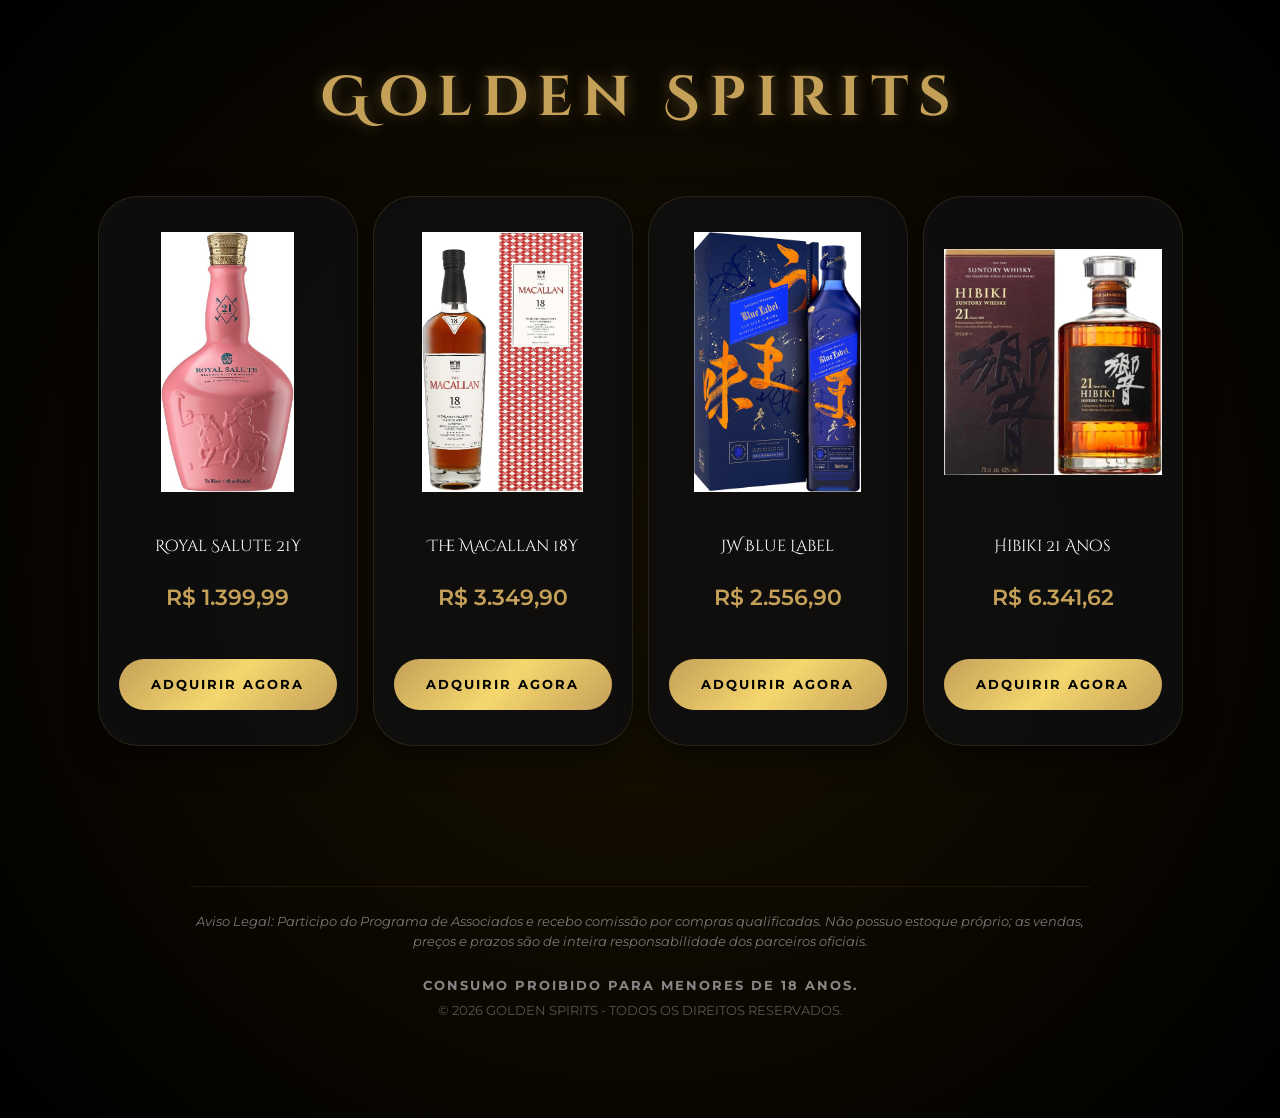
<file: index.html>
<!DOCTYPE html>
<html lang="pt-br">
<head>
    <meta charset="UTF-8">
    <meta name="viewport" content="width=device-width, initial-scale=1.0, maximum-scale=1.0, user-scalable=no">
    <title>GOLDEN SPIRITS | The Gold Reserve</title>
    <link href="https://fonts.googleapis.com/css2?family=Cinzel+Decorative:wght@700&family=Montserrat:wght@300;600&display=swap" rel="stylesheet">
    <style>
        :root { 
            --gold: #c5a059; 
            --fire-glow: rgba(255, 140, 0, 0.3);
            --dark-bg: #0a0a0a;
        }

        /* --- RESET E PERFORMANCE --- */
        * { margin: 0; padding: 0; box-sizing: border-box; -webkit-tap-highlight-color: transparent; }
        html { scroll-behavior: smooth; }
        
        body { 
            background: var(--dark-bg);
            background-image: radial-gradient(circle at center, #1a1200 0%, #000 100%);
            color: #fff; font-family: 'Montserrat', sans-serif; 
            overflow-x: hidden; -webkit-font-smoothing: antialiased;
        }

        /* --- FUMAÇA DE OURO (SISTEMA DE PARTÍCULAS) --- */
        #smoke-container { position: fixed; top: 0; left: 0; width: 100%; height: 100%; z-index: 1; pointer-events: none; }
        .smoke { 
            position: absolute; border-radius: 50%; 
            background: radial-gradient(circle, var(--fire-glow) 0%, transparent 70%);
            filter: blur(30px);
            animation: float var(--d) infinite linear; 
            opacity: 0; transform: translate3d(0,0,0);
            will-change: transform;
        }
        
        @keyframes float {
            0% { transform: translate3d(0, 0, 0) scale(1); opacity: 0; }
            15% { opacity: 0.4; }
            100% { transform: translate3d(var(--x), var(--y), 0) scale(1.8); opacity: 0; }
        }

        header { padding: 60px 20px 20px; text-align: center; position: relative; z-index: 10; }
        .brand { 
            font-family: 'Cinzel Decorative', cursive; color: var(--gold); 
            font-size: clamp(2rem, 8vw, 3.5rem); letter-spacing: 10px; 
            text-shadow: 0 0 15px rgba(197, 160, 89, 0.4);
        }

        /* --- CONTAINER DE PRODUTOS (LAYOUT FLEXÍVEL) --- */
        .showcase { 
            display: flex;
            flex-wrap: wrap;
            justify-content: center;
            gap: 15px; /* Reduzi o gap para sobrar mais espaço lateral */
            padding: 40px 10px 80px; 
            max-width: 1500px; /* Largura aumentada para acomodar os 4 cards */
            margin: 0 auto;
            position: relative; 
            z-index: 20; 
        }
        
        /* --- CARDS SOLO --- */
        .card { 
            /* flex: grow | shrink | basis */
            flex: 0 1 260px; /* Base reduzida para 260px para garantir os 4 na linha */
            background: rgba(15, 15, 15, 0.9); 
            border: 1px solid rgba(197, 160, 89, 0.15); 
            padding: 35px 20px; 
            text-align: center; 
            border-radius: 40px; 
            transition: transform 0.4s cubic-bezier(0.165, 0.84, 0.44, 1);
            box-shadow: 0 10px 30px rgba(0,0,0,0.5);
            display: flex;
            flex-direction: column;
            justify-content: space-between;
            min-height: 550px;
        }

        .card:hover { transform: scale(1.03); border-color: var(--gold); }
        .card img { width: 100%; height: 260px; object-fit: contain; margin-bottom: 25px; }
        
        .name { font-family: 'Cinzel Decorative', cursive; font-size: 1rem; color: #fff; margin-bottom: 8px; }
        .price { color: var(--gold); font-size: 1.4rem; font-weight: 600; margin-bottom: 30px; display: block; }

        .btn { 
            display: block; text-decoration: none; color: #000; 
            background: linear-gradient(135deg, #c5a059 0%, #f5d76e 50%, #c5a059 100%);
            padding: 18px; font-size: 0.8rem; letter-spacing: 2px; font-weight: 700; border-radius: 50px;
        }

        /* --- RODAPÉ E REGRAS DE AFILIADO --- */
        footer { text-align: center; padding: 60px 20px 100px; color: #555; font-size: 0.8rem; z-index: 10; position: relative; }
        .disclaimer { 
            max-width: 900px; margin: 0 auto 25px; color: #777; font-style: italic; line-height: 1.6; 
            border-top: 1px solid rgba(197, 160, 89, 0.1); padding-top: 25px;
        }
        .legal { color: #888; font-weight: 700; text-transform: uppercase; margin-bottom: 10px; display: block; letter-spacing: 2px; }
    </style>
</head>
<body>
    <div id="smoke-container"></div>
    <header><h1 class="brand">Golden Spirits</h1></header>

    <main class="showcase">
        <div class="card">
            <img src="img/miami.jpg" alt="Royal Salute 21Y">
            <p class="name">Royal Salute 21Y</p>
            <span class="price">R$ 1.399,99</span>
            <a href="https://amzn.to/3P38WqD" target="_blank" class="btn">ADQUIRIR AGORA</a>
        </div>
        <div class="card">
            <img src="img/macallan_18.jpg" alt="The Macallan 18Y">
            <p class="name">The Macallan 18Y</p>
            <span class="price">R$ 3.349,90</span>
            <a href="https://amzn.to/4s79U3R" target="_blank" class="btn">ADQUIRIR AGORA</a>
        </div>
        <div class="card">
            <img src="img/blue_umami.jpg" alt="JW Blue Label">
            <p class="name">JW Blue Label</p>
            <span class="price">R$ 2.556,90</span>
            <a href="https://amzn.to/4usoODs" target="_blank" class="btn">ADQUIRIR AGORA</a>
        </div>
        <div class="card">
            <img src="img/hibiki_21.jpg" alt="Hibiki 21 Anos">
            <p class="name">Hibiki 21 Anos</p>
            <span class="price">R$ 6.341,62</span>
            <a href="https://amzn.to/40p41mh" target="_blank" class="btn">ADQUIRIR AGORA</a>
        </div>
    </main>

    <footer>
        <div class="disclaimer">
            Aviso Legal: Participo do Programa de Associados e recebo comissão por compras qualificadas. 
            Não possuo estoque próprio; as vendas, preços e prazos são de inteira responsabilidade dos parceiros oficiais.
        </div>
        <span class="legal">Consumo proibido para menores de 18 anos.</span>
        <p>© 2026 GOLDEN SPIRITS - TODOS OS DIREITOS RESERVADOS.</p>
    </footer>

    <script>
        const container = document.getElementById('smoke-container');
        for (let i = 0; i < 30; i++) {
            const smoke = document.createElement('div');
            smoke.className = 'smoke';
            const size = Math.random() * 400 + 300;
            smoke.style.width = size + 'px';
            smoke.style.height = size + 'px';
            smoke.style.left = Math.random() * 100 + '%';
            smoke.style.top = Math.random() * 100 + '%';
            smoke.style.setProperty('--x', (Math.random() * 400 - 200) + 'px');
            smoke.style.setProperty('--y', (Math.random() * 400 - 200) + 'px');
            smoke.style.setProperty('--d', (Math.random() * 12 + 10) + 's');
            container.appendChild(smoke);
        }
    </script>
</body>
</html>
</file>
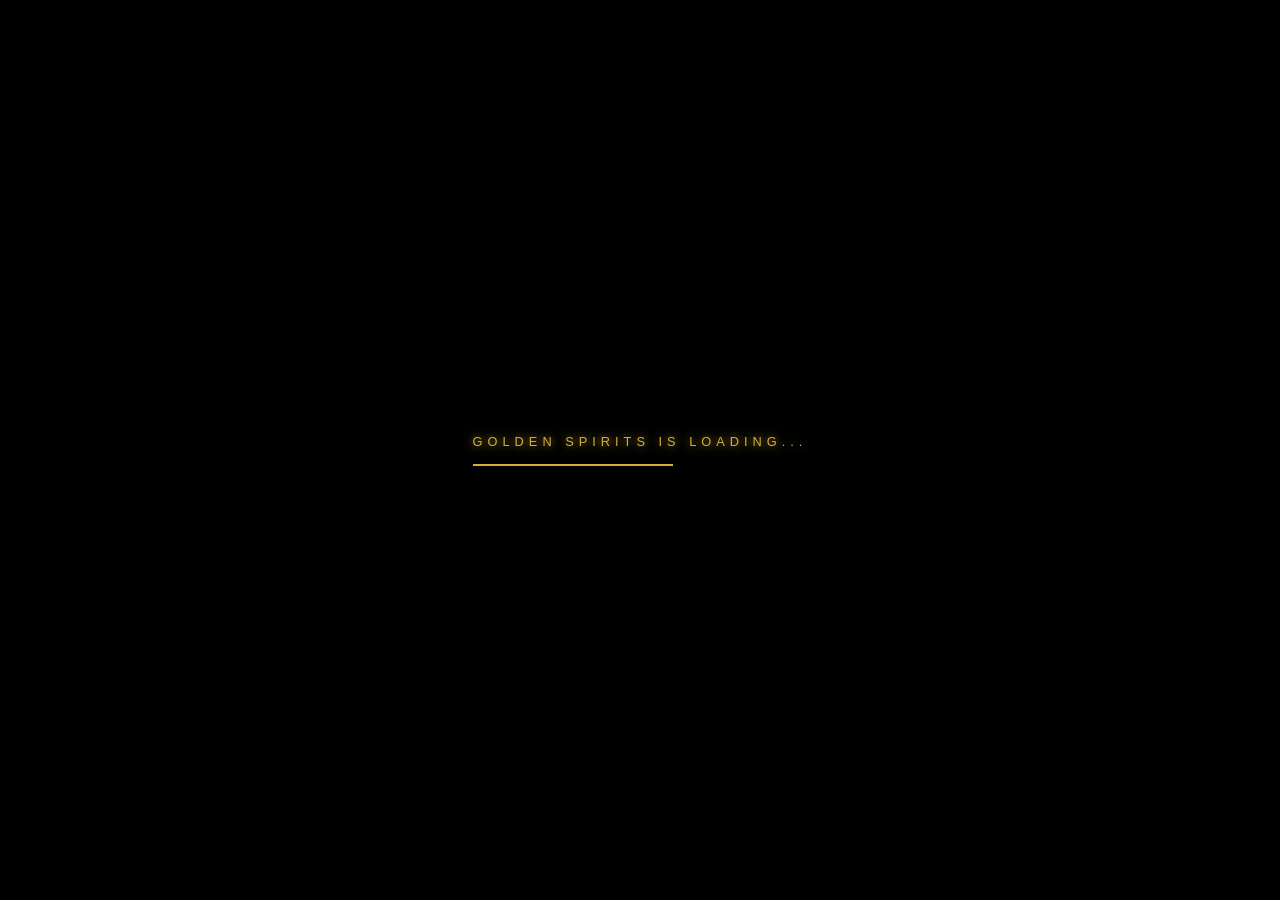
<file: MeuProjetoWhisky/index.html>
<!DOCTYPE html>
<html lang="pt-br">
<head>
    <meta charset="UTF-8">
    <meta name="viewport" content="width=device-width, initial-scale=1.0">
    <link rel="stylesheet" href="style.css">
    <title>Golden Spirits | A Escolha da Elite</title>
</head>
<body>

    <div id="preloader">
        <div class="loader-content">
            <div class="neon-text">GOLDEN SPIRITS IS LOADING...</div>
            <div class="progress-bar"><div class="progress-fill"></div></div>
        </div>
    </div>

    <header class="main-header">
        <h1>GOLDEN SPIRITS</h1>
        <p>A ARTE DE APRECIAR O EXTRAORDINÁRIO</p>
    </header>

    <div class="container">
        
        <div class="glass-card card-gold">
            <video autoplay loop muted playsinline class="back-video">
                <source src="whisky.mp4" type="video/mp4">
            </video>
            <div class="card-content">
                <span class="badget">RESERVA ESPECIAL</span>
                <h1>THE BOTTLE</h1>
                <p>Pureza absoluta e sabor premiado para quem não aceita o comum.</p>
                <a href="https://roger7927.github.io/golden-spirits/" class="link-wrapper">
                    <button class="btn-neon">ADQUIRIR AGORA</button>
                </a>
            </div>
        </div>

        <div class="glass-card card-neon">
            <video autoplay loop muted playsinline class="back-video">
                <source src="neon_glass.mp4" type="video/mp4">
            </video>
            <div class="card-content">
                <span class="badget">DESIGN EXCLUSIVO</span>
                <h1>THE EXPERIENCE</h1>
                <p>Não é apenas um copo, é o ritual que define o seu sucesso.</p>
                <a href="https://roger7927.github.io/golden-spirits/" class="link-wrapper">
                    <button class="btn-neon">ELEVE SEU NÍVEL</button>
                </a>
            </div>
        </div>

        <div class="glass-card card-purple">
            <video autoplay loop muted playsinline class="back-video">
                <source src="smoke_purple.mp4" type="video/mp4">
            </video>
            <div class="card-content">
                <span class="badget">ESTOQUE LIMITADO</span>
                <h1>THE ATMOSPHERE</h1>
                <p>Transforme qualquer ambiente em um refúgio de luxo e mistério.</p>
                <a href="https://roger7927.github.io/golden-spirits/" class="link-wrapper">
                    <button class="btn-neon">RESERVAR UNIDADE</button>
                </a>
            </div>
        </div>

    </div>

    <footer class="disclaimer">
        (c) 2026 Guillermo Roger Hernandez Chandia - ADS | Projeto de Alta Conversão
    </footer>

    <script>
        window.addEventListener('load', function() {
            const preloader = document.getElementById('preloader');
            setTimeout(() => { preloader.classList.add('fade-out'); }, 2000); 
        });
    </script>
</body>
</html>
</file>
<file: MeuProjetoWhisky/style.css>
/* (c) 2026 Guillermo Roger Hernandez Chandia - ADS */

* { margin: 0; padding: 0; box-sizing: border-box; font-family: 'Segoe UI', sans-serif; }

body { background-color: #000; min-height: 100vh; display: flex; flex-direction: column; align-items: center; overflow-x: hidden; }

/* --- HEADER DO TOPO --- */
.main-header {
    text-align: center;
    padding: 60px 20px 20px 20px;
    z-index: 10;
}

.main-header h1 {
    font-size: 4rem;
    color: #d4af37;
    letter-spacing: 15px;
    text-shadow: 0 0 20px rgba(212, 175, 55, 0.6);
    font-weight: 900;
}

.main-header p {
    color: #fff;
    letter-spacing: 8px;
    font-size: 0.9rem;
    opacity: 0.7;
    margin-top: 10px;
}

/* --- PRELOADER --- */
#preloader { position: fixed; top: 0; left: 0; width: 100%; height: 100%; background: #000; display: flex; justify-content: center; align-items: center; z-index: 9999; transition: opacity 0.8s ease-out; }
.neon-text { color: #d4af37; letter-spacing: 5px; font-size: 0.8rem; margin-bottom: 15px; text-shadow: 0 0 10px #d4af37; animation: pulse 1.5s infinite; }
.progress-bar { width: 200px; height: 2px; background: rgba(212, 175, 55, 0.1); overflow: hidden; }
.progress-fill { width: 0%; height: 100%; background: #d4af37; box-shadow: 0 0 15px #d4af37; animation: loading 2.5s forwards; }
@keyframes loading { 0% { width: 0%; } 100% { width: 100%; } }
@keyframes pulse { 0%, 100% { opacity: 0.5; } 50% { opacity: 1; } }
.fade-out { opacity: 0; pointer-events: none; }

/* --- CONTAINER E CARDS --- */
.container { display: flex; flex-wrap: wrap; gap: 40px; justify-content: center; padding: 40px; width: 100%; }

.glass-card { position: relative; width: 320px; height: 520px; border-radius: 20px; overflow: hidden; display: flex; flex-direction: column; justify-content: flex-end; border: 1px solid rgba(255, 255, 255, 0.1); transition: all 0.5s cubic-bezier(0.23, 1, 0.32, 1); }

.back-video { position: absolute; top: 50%; left: 50%; min-width: 100%; min-height: 100%; transform: translate(-50%, -50%); object-fit: cover; z-index: 1; filter: brightness(0.6); transition: 0.5s; }

.card-content { position: relative; z-index: 2; padding: 30px; background: linear-gradient(to top, rgba(0,0,0,0.95), transparent); text-align: center; color: #fff; }

/* --- INTERATIVIDADE --- */
.glass-card:hover { transform: scale(1.05) translateY(-10px); }
.glass-card:hover .back-video { filter: brightness(1); }

.card-gold:hover { border-color: #d4af37; box-shadow: 0 0 30px rgba(212, 175, 55, 0.5); }
.card-neon:hover { border-color: #ff8c00; box-shadow: 0 0 30px rgba(255, 140, 0, 0.5); }
.card-purple:hover { border-color: #bf00ff; box-shadow: 0 0 30px rgba(191, 0, 255, 0.5); }

/* --- BOTÕES --- */
.btn-neon { background: transparent; padding: 12px 30px; margin-top: 15px; cursor: pointer; text-transform: uppercase; font-weight: bold; transition: 0.3s; width: 100%; }
.card-gold .btn-neon { border: 1px solid #d4af37; color: #d4af37; }
.card-neon .btn-neon { border: 1px solid #ff8c00; color: #ff8c00; }
.card-purple .btn-neon { border: 1px solid #bf00ff; color: #bf00ff; }
.btn-neon:hover { background: #fff; color: #000; box-shadow: 0 0 25px #fff; }
.link-wrapper { text-decoration: none; }

.disclaimer { padding: 40px; color: #333; font-size: 10px; width: 100%; text-align: center; }

/* --- RESPONSIVIDADE --- */
@media (max-width: 768px) {
    .main-header h1 { font-size: 2.5rem; letter-spacing: 5px; }
}
</file>
